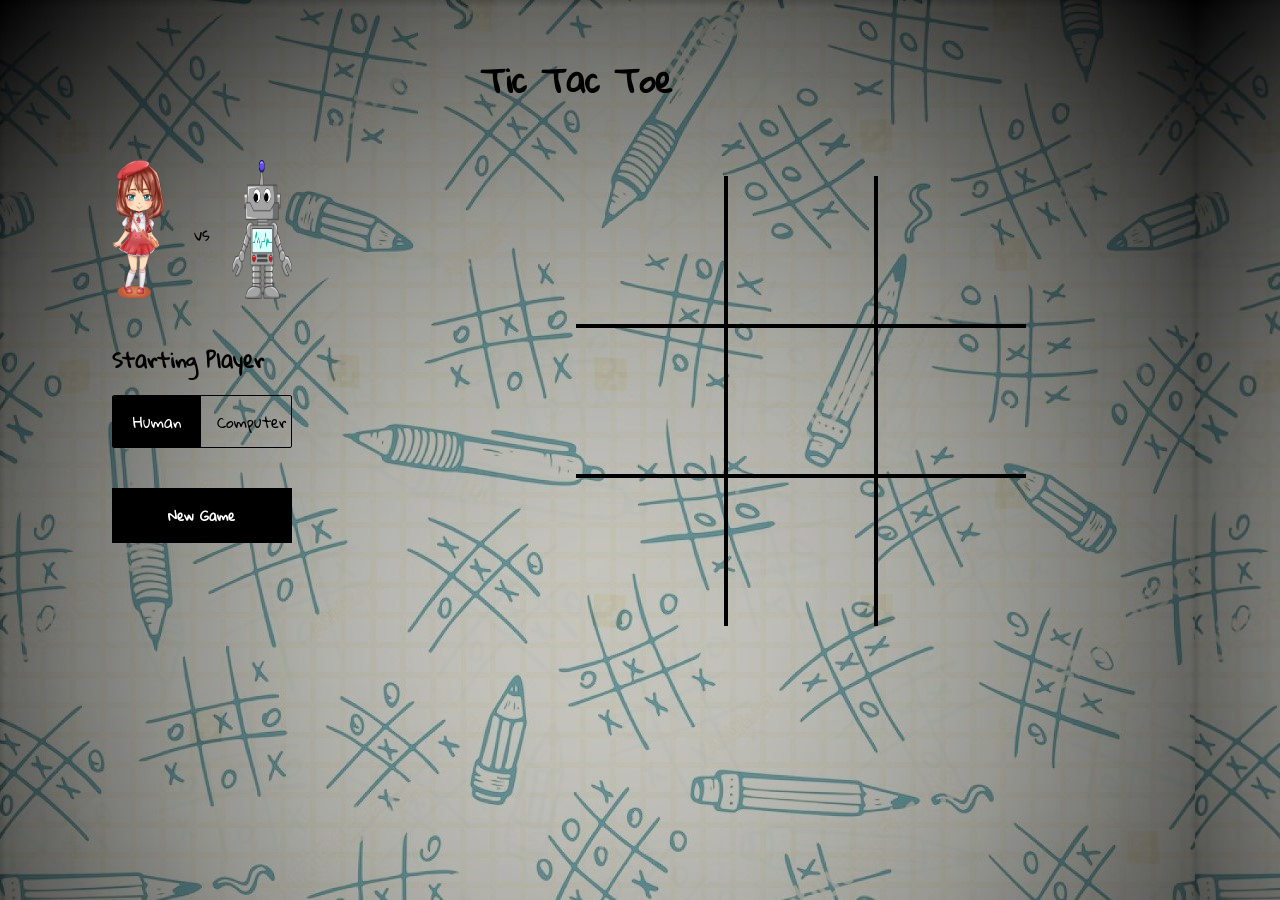
<file: index.html>
<!DOCTYPE html>
<html>
<head>
	<title>Tic Tac Toe</title>
	<link href="https://fonts.googleapis.com/css?family=Gloria+Hallelujah" rel="stylesheet">
	<link href="https://fonts.googleapis.com/css?family=Raleway:300,300i,400,400i" rel="stylesheet">
	<link rel="stylesheet" type="text/css" href="style.css">
</head>
<body>
	
	<div class="container justify-content-center">
		<div class="row justify-content-center" style="margin-top: 3rem;">
			<h1 style="text-align: center">Tic Tac Toe</h1>
		</div>
		
		<div class="row" style="margin-bottom: 3rem; margin-top: 3rem;">
		    <div id="sidebar_wrap">	
			<div id="sidebar">	
		        <div id=characters>	
					<div class = human > 
						<img src="images/human.png">
					</div>
					<div id=vs> vs </div>
					<div class = robot> 
						<img src="images/robot.png">
					</div>
				</div>
			
				<div class="field">
					<label style="font-size: 20px;">Starting Player</label>
					<div class="starting_player_choices" id="starting_player">
						<ul>
							<li data-value="1" class="btn active" id="a">Human</li>

							<li data-value="0" class="btn">Computer</li>
						</ul>
					</div>
				</div>
				
				<div>
				    <div class="text"></div>
				</div>
				<button id="newgame" class="endgame" onClick="startGame()">New Game
						<div class="text"></div>
				</button>
				
			</div>
		</div>
		
		<div id="board_wrap">
			<div class="board" id="board">
				   <table>
					    <tr>
					      <td class="cell" id="0"></td>
					      <td class="cell" id="1"></td>
					      <td class="cell" id="2"></td>
					    </tr>
					    <tr>
					      <td class="cell" id="3"></td>
					      <td class="cell" id="4"></td>
					      <td class="cell" id="5"></td>
					    </tr>
					    <tr>
					      <td class="cell" id="6"></td>
					      <td class="cell" id="7"></td>
					      <td class="cell" id="8"></td>
					    </tr>
				  </table>
			</div>
		</div>
		</div>
	</div>
	
	<script>
		var header = document.getElementById("starting_player");
		var btns = header.getElementsByClassName("btn");

		for (var i = 0; i < btns.length; i++) {
		  	btns[i].addEventListener("click", function() {
		  		var current = header.getElementsByClassName("active");
		  		current[0].className = current[0].className.replace(" active", "");
		  		this.className += " active";
		  	});
		}
	</script>
		<script>
			//var depth = document.getElementById("depth");
			//var btns = depth.getElementsByClassName("btn");
	
			for (var i = 0; i < btns.length; i++) {
				  btns[i].addEventListener("click", function() {
					  //var current = depth.getElementsByClassName("active");
					  current[0].className = current[0].className.replace(" active", "");
					  this.className += " active";
				  });
			}
		</script>

	<script type="text/javascript" src="script.js"></script>
</body>
</html>
</file>
<file: style.css>
*, *::after, *::before {
  box-sizing: border-box;
}
body {
  margin: 0;
} 

body {
  background-image: url(images/pattern04.jpeg);
  position: relative;
  font-family: 'Gloria Hallelujah', cursive; }
  body:before {
    content: '';
    background-image: url(images/pattern04.jpeg);
    background-size: cover;
      
    width: 100%;
    height: 100%;
    position: absolute;
    opacity: 0.04; }

* {
  box-sizing: border-box; 
}
body, html {
  height: 100%; 
}

img {
  width: 60px;
  height:138.86px; 
}


.container {
  max-width: 90%;
height: 100%;
  color: #000  ;
  overflow: hidden;
  position: relative;
}
  
.container #sidebar_wrap {
    width: 35%;
    height: 100%;
    float: left;
    display: flex;
    align-items: center;
    justify-content: center;
}

.container #board_wrap {
    width: 65%;
    height: 100%;
    float: left;
    display: flex;
    align-items: center;
    justify-content: center; 
}

#sidebar #characters {
  display: flex;
  justify-content: space-between;
  align-items: center;
  margin-bottom: 30px;
  position: relative; 
}

#newgame {
 background-color: #000;
  border: 0.01rem solid #000;
  padding: 13px 26px;
  border-radius: 0px;
  cursor: pointer;
  color: #fff;
  font-weight: 600;
  width: 100%;
font-family: 'Gloria Hallelujah', cursive;    
 margin-top: 10px;
}
#newgame:hover{
  background: rgba(255,255,255,1);
  color: #000;
}

#sidebar .field {
  margin-bottom: 30px; }
  #sidebar .field ul {
    margin: 0;
    padding: 0;
    list-style: none;
    border: 1px solid #000;
    border-radius: 2px;
    overflow: hidden;
    font-size: 15px; }
    #sidebar .field ul li {
      float: left;
      padding: 10px 15px;
      //background-color: #000;
      border-right: 1px solid #8c8c8c;
      cursor: pointer;
      color: #000; }
      #sidebar .field ul li:hover {
        background-color: #b7b7b7;
        color: #fff; }
      #sidebar .field ul li.active {
        background-color: #000;
        color: #fff; }
      #sidebar .field ul li:last-child {
        border-right: none; }
  #sidebar .field .starting_player_choices ul li {
    width: 50%;
    text-align: center; }
  #sidebar .field label {
    font-weight: 600;
    margin-bottom: 15px;
    display: block; }

td {
  border:  4px solid #000000;
  height:  150px;
  width:  150px;
  text-align:  center;
  vertical-align:  middle;
  font-family:  "Comic Sans MS", cursive, sans-serif;
  font-size:  70px;
  cursor: pointer;
}


table {

  border-collapse: collapse;
  color: #000000;
  position: absolute;
  left: 50%;
  margin-top: 1rem;
}

table tr:first-child td {
  border-top: 0;
}

table tr:last-child td {
  border-bottom: 0;
}

table tr td:first-child {
  border-left: 0;
}

table tr td:last-child {
  border-right: 0;
}
</file>
